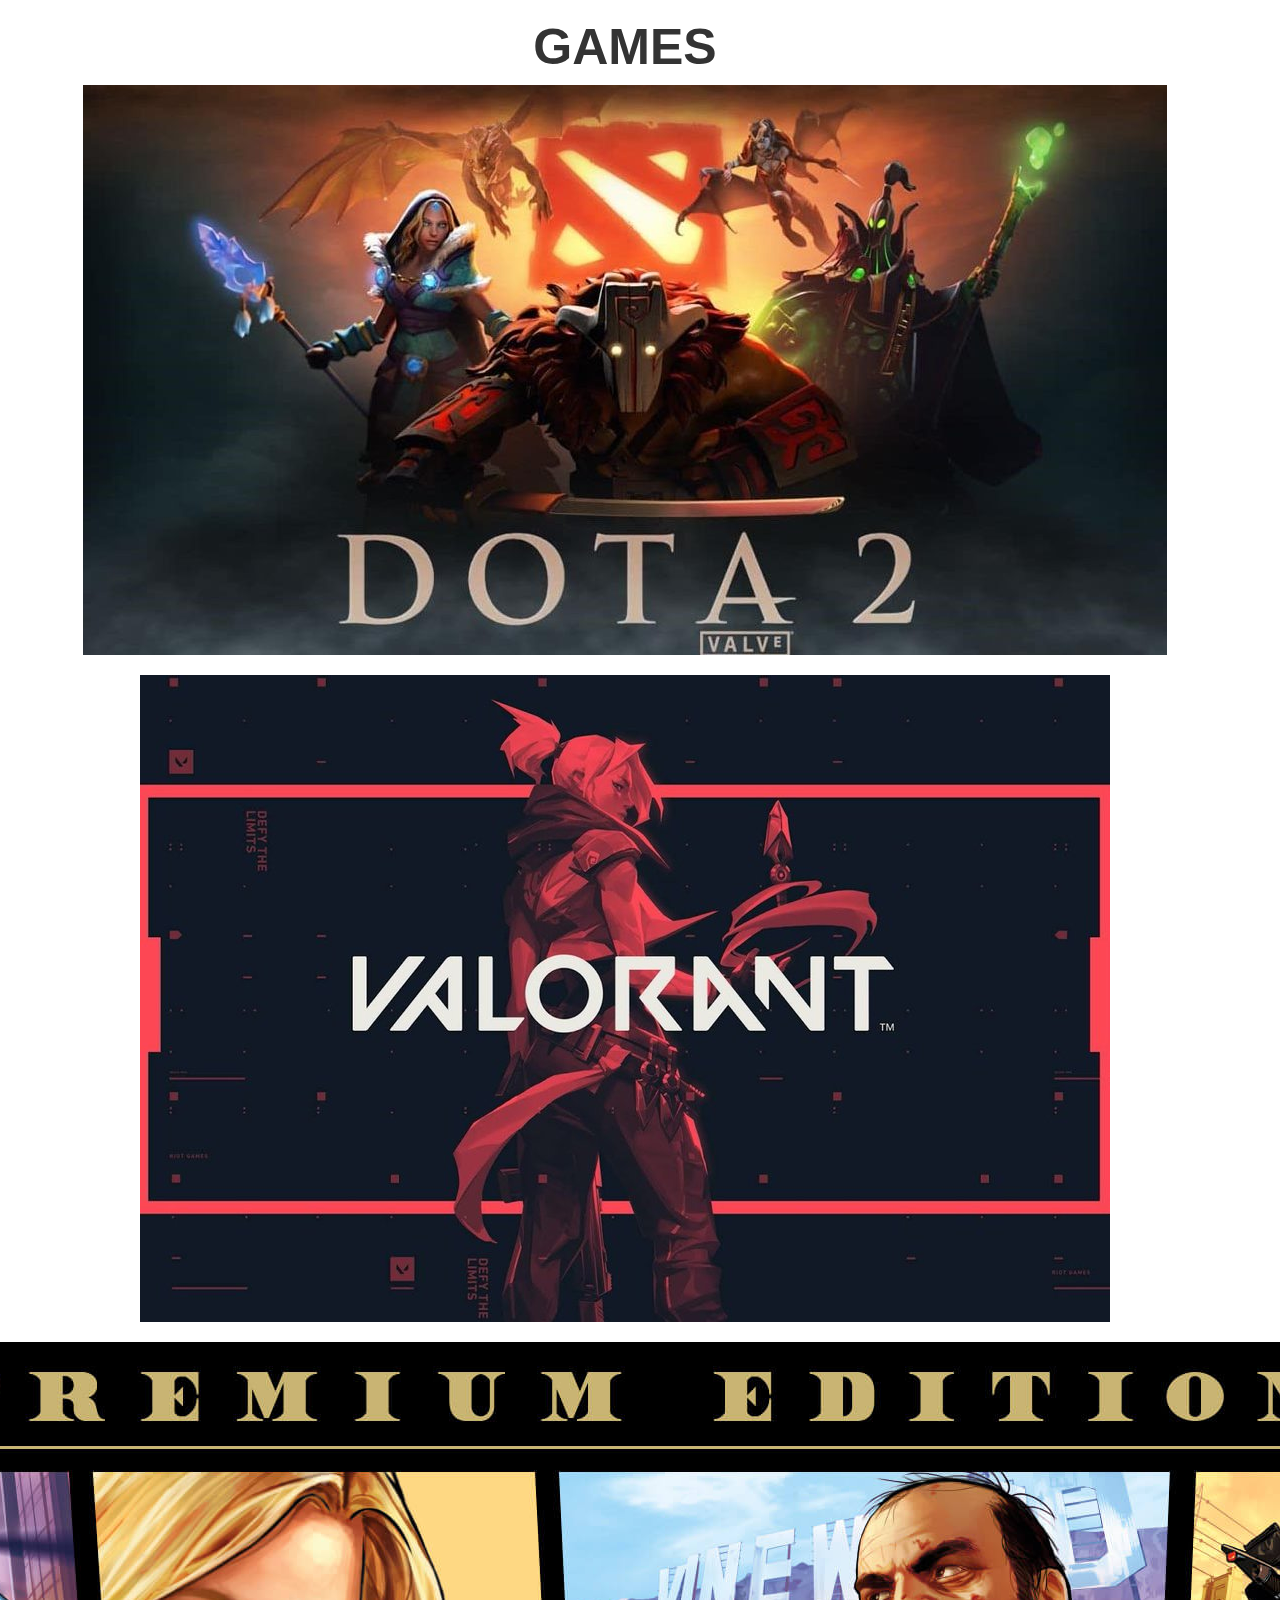
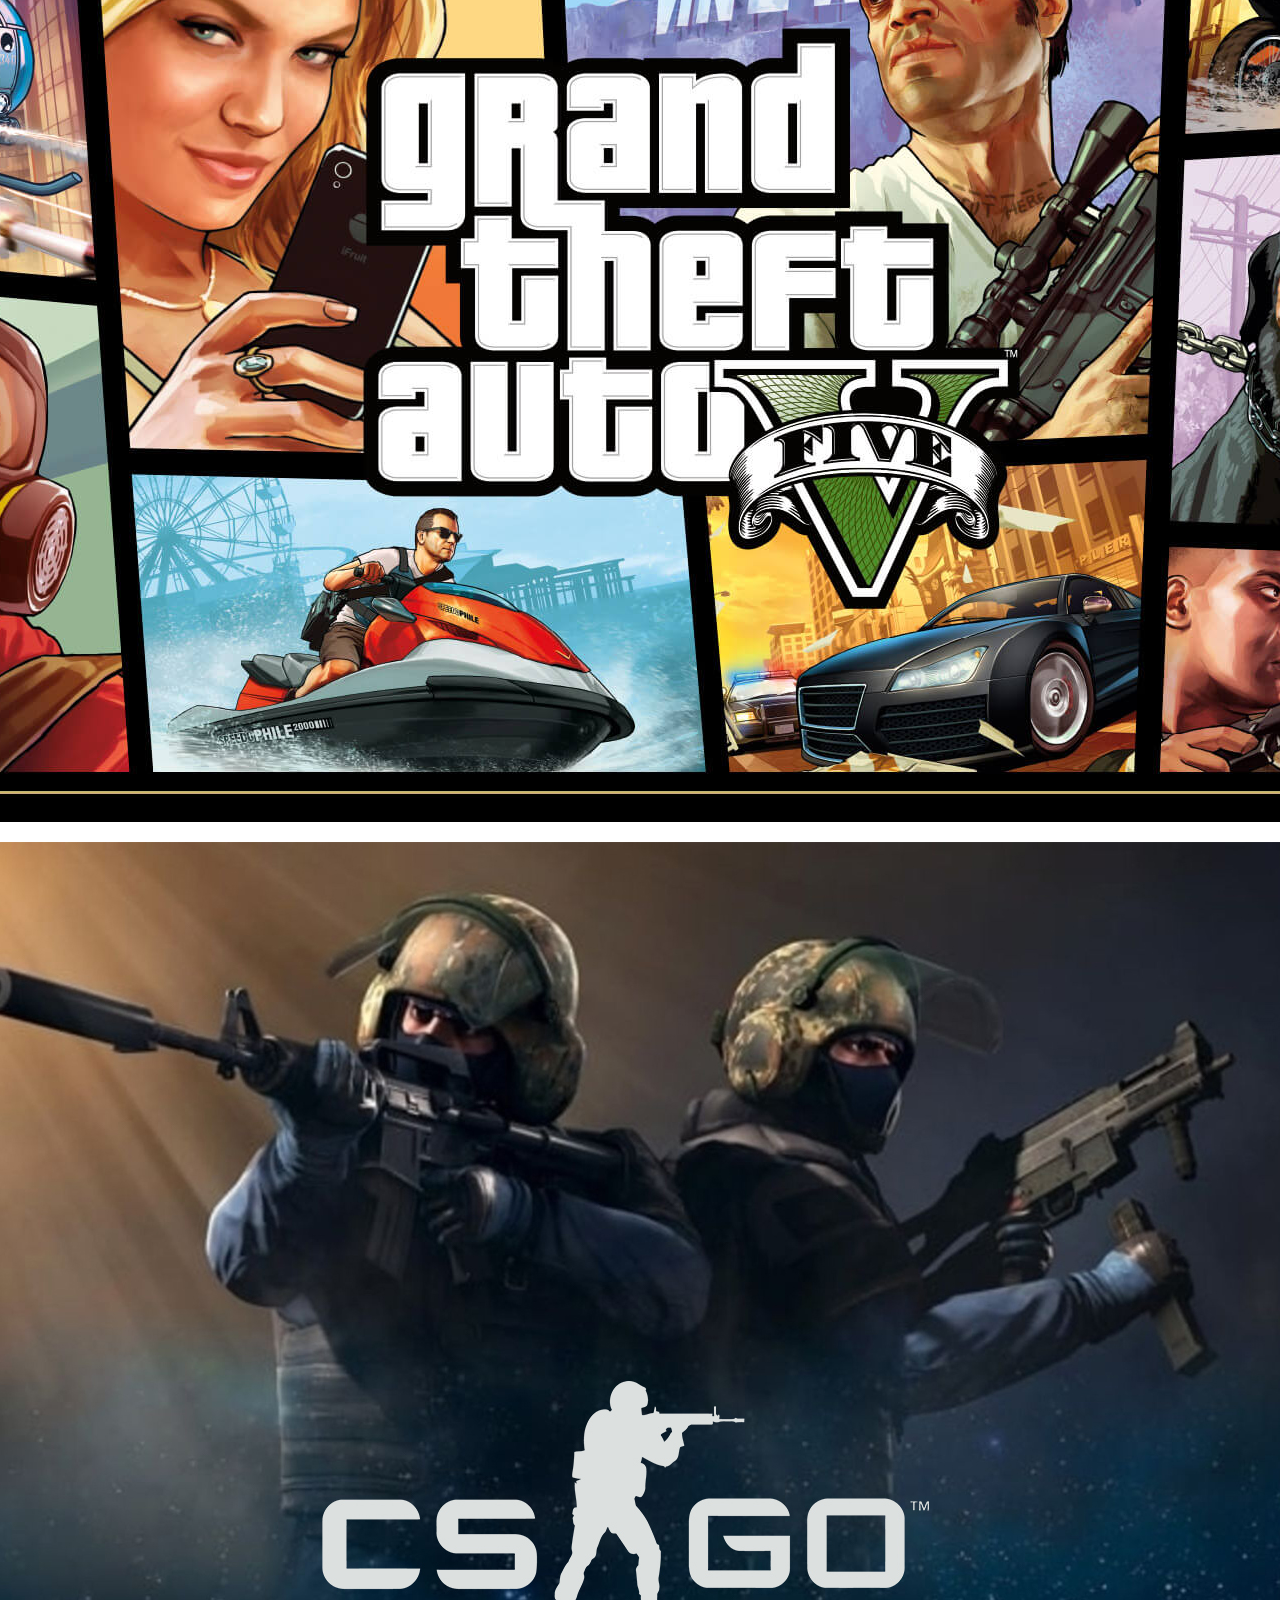
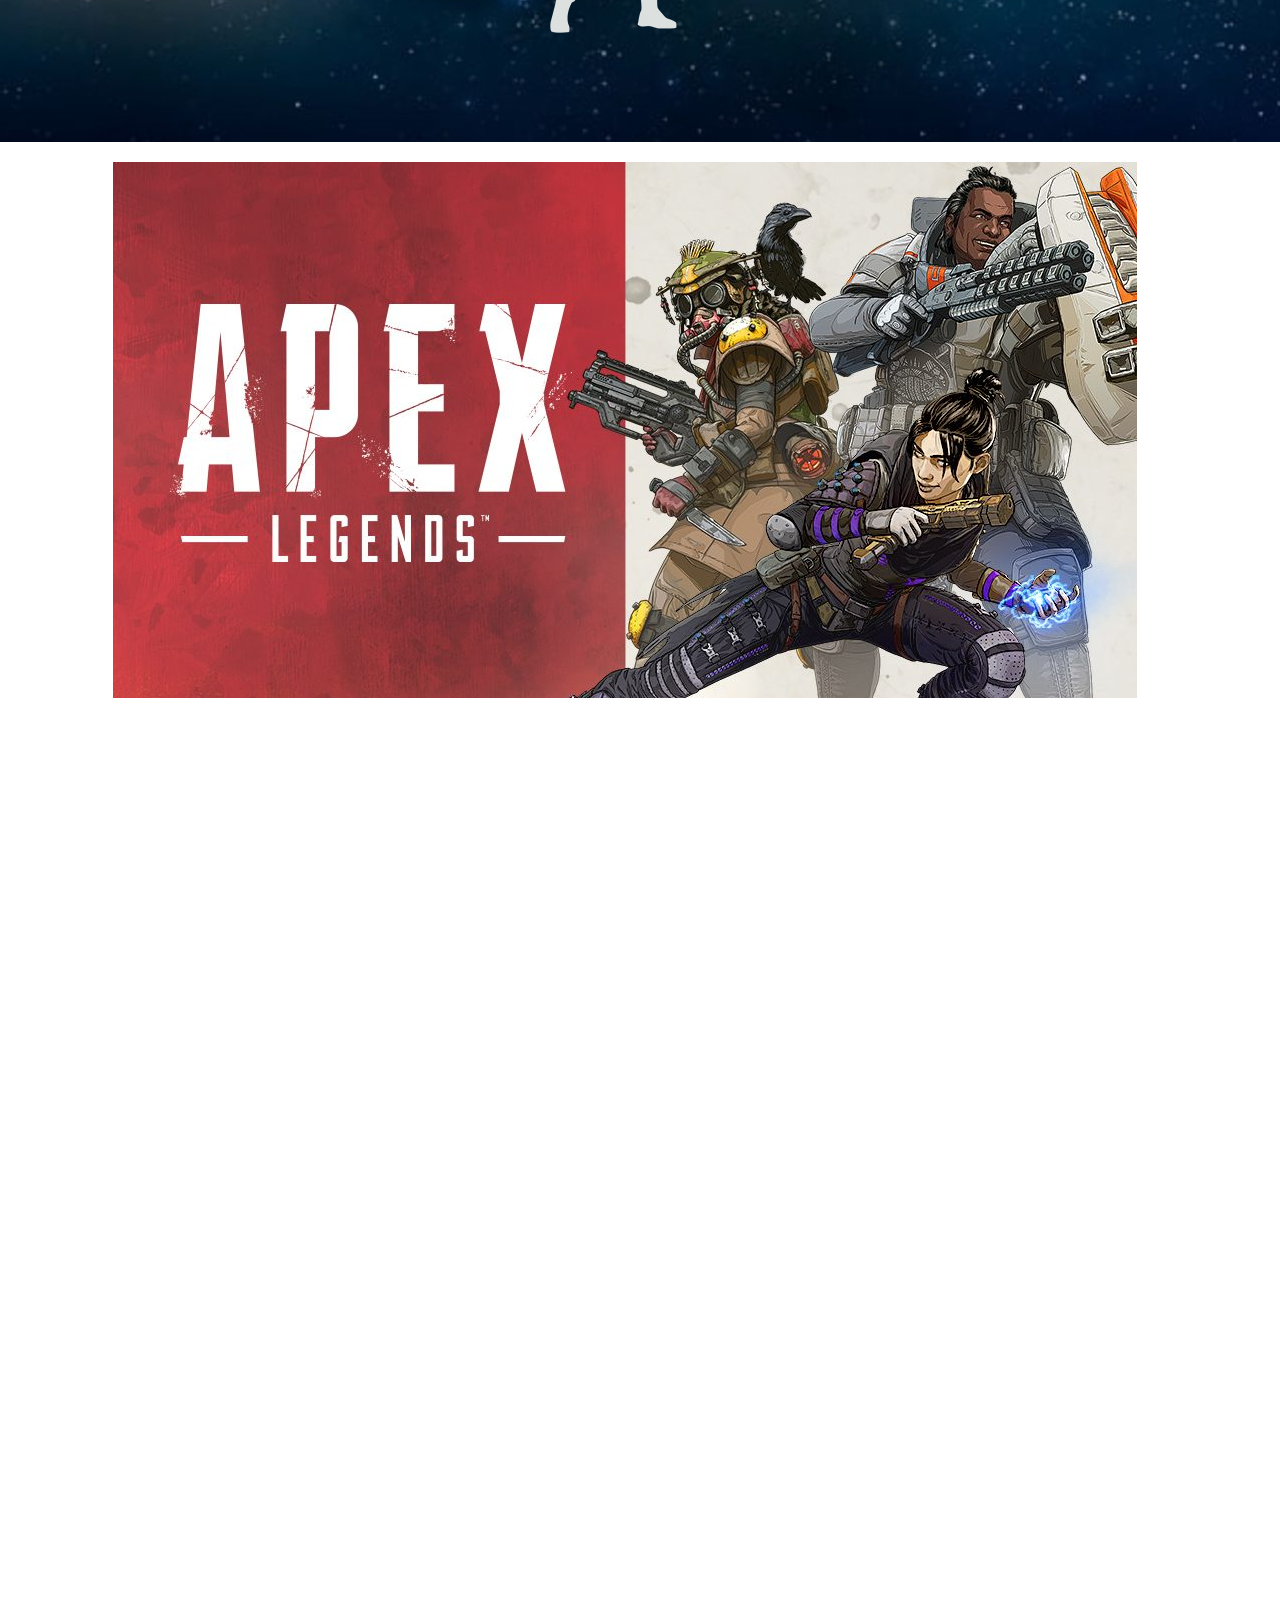
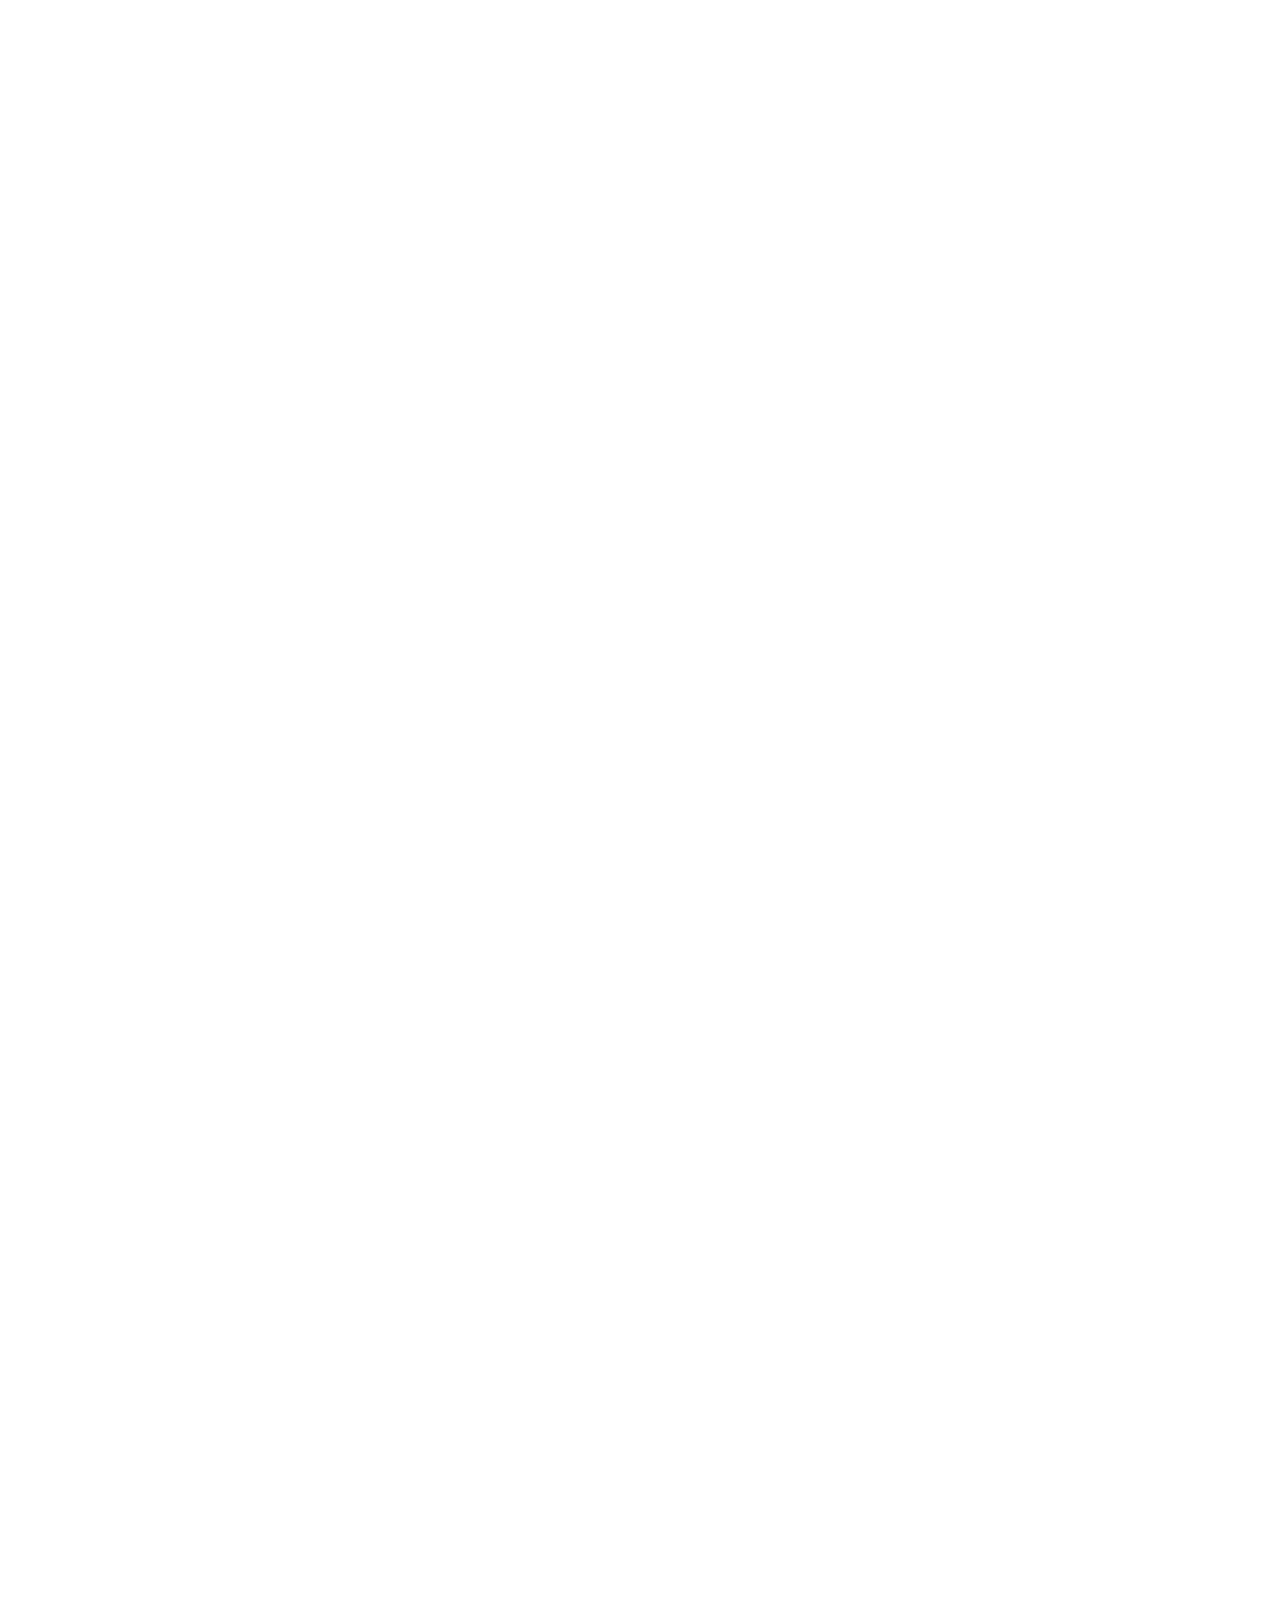
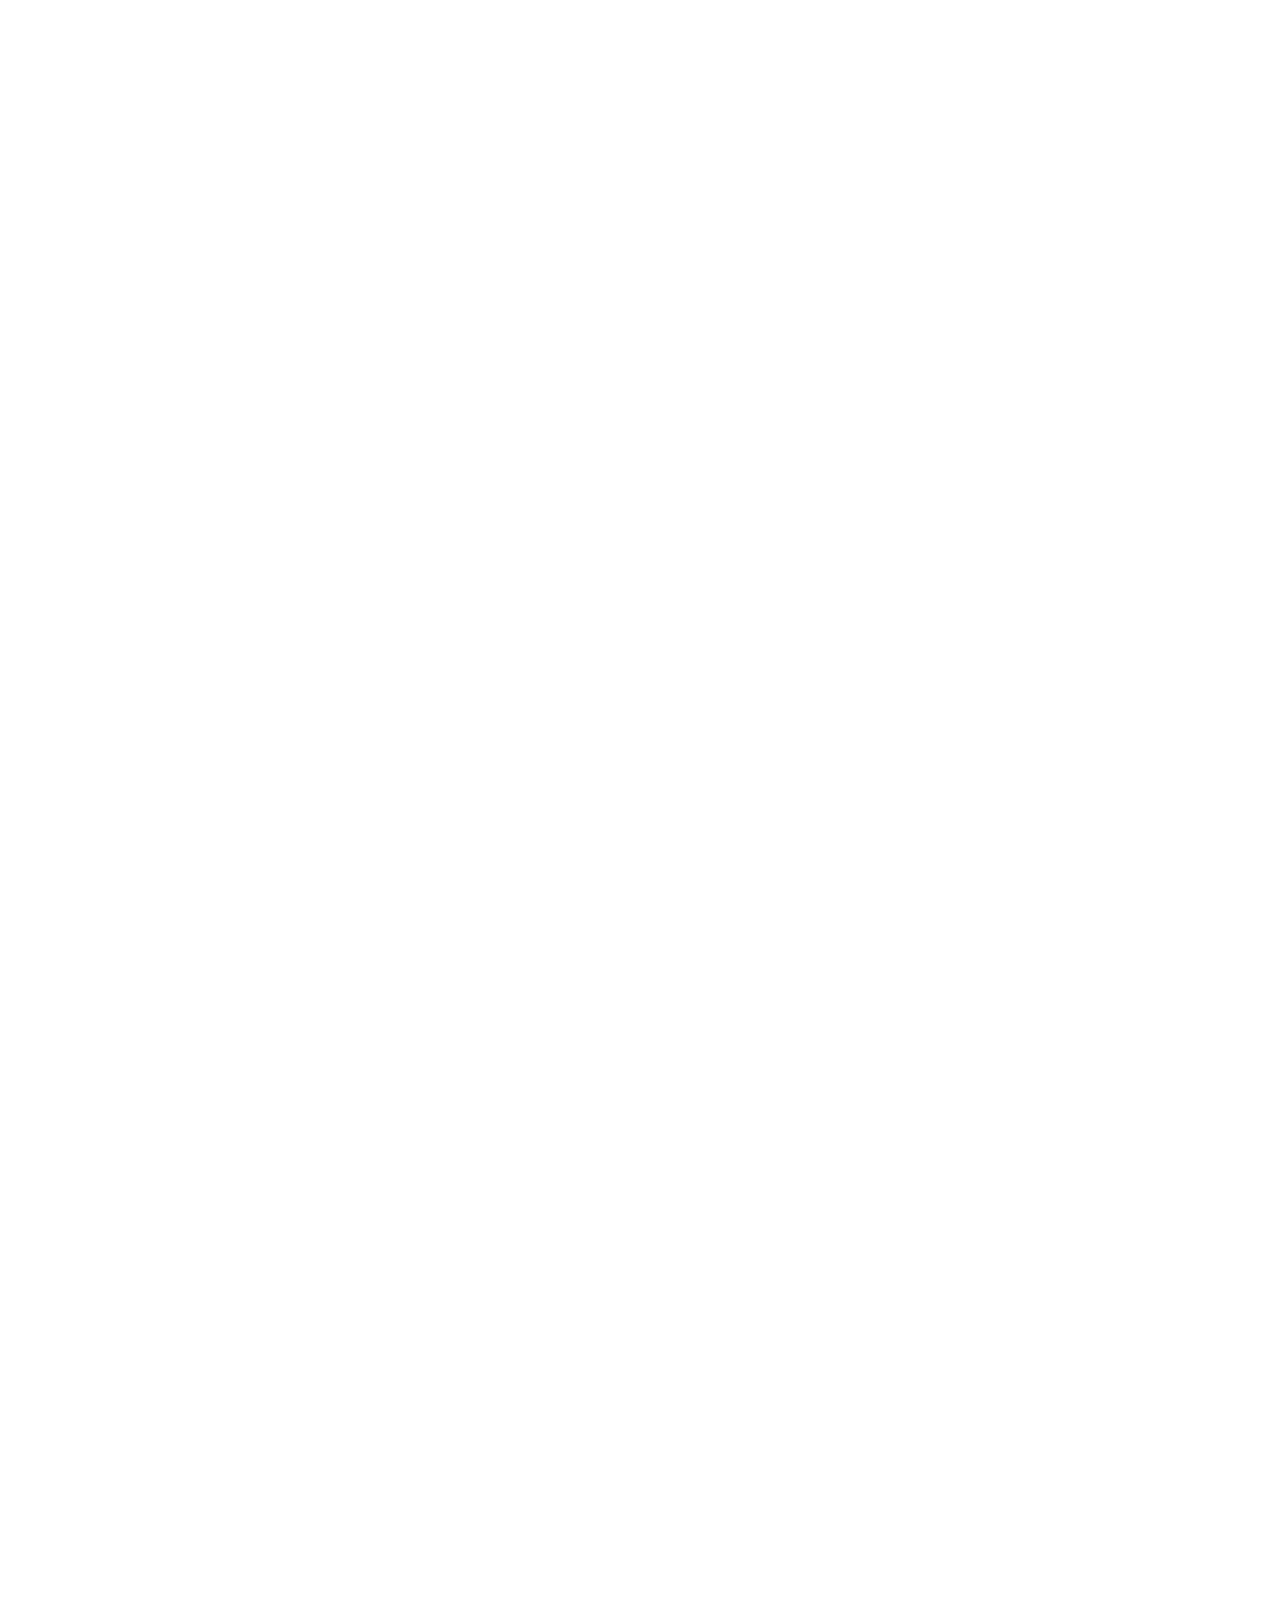
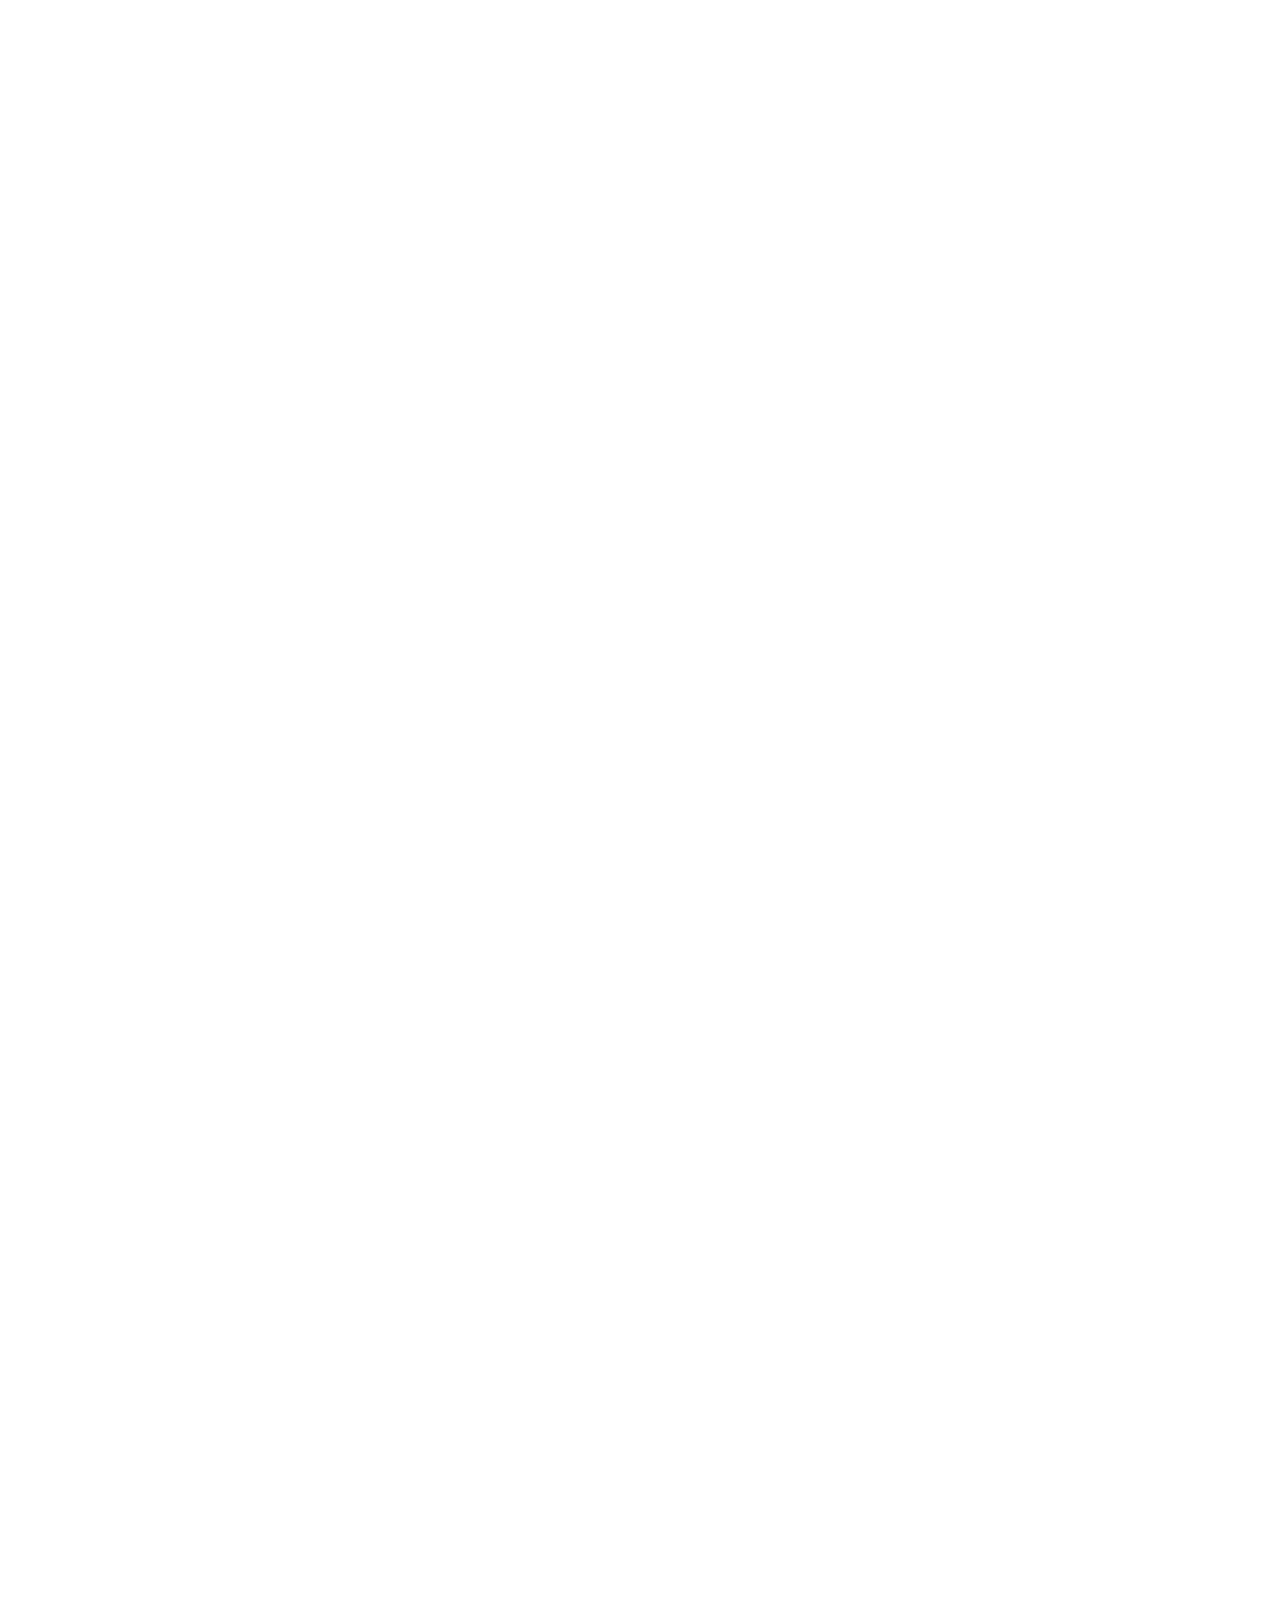
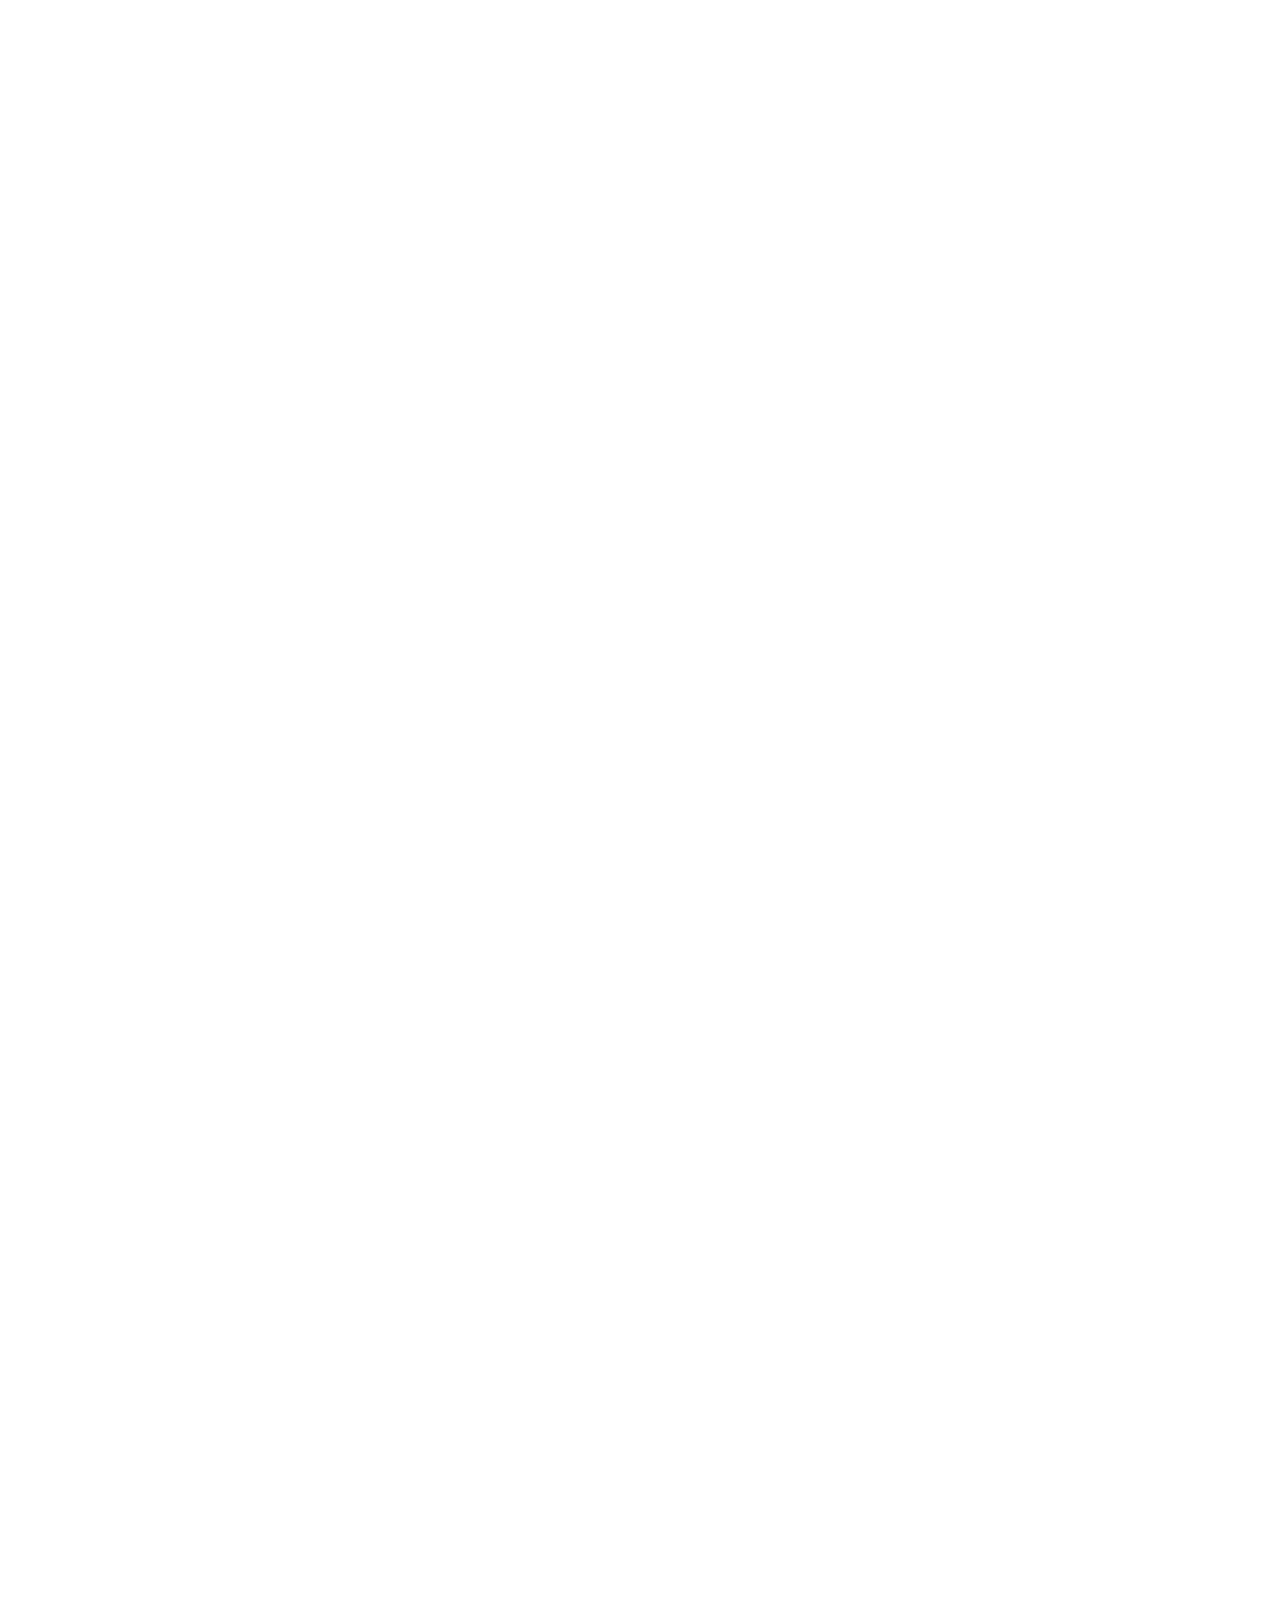
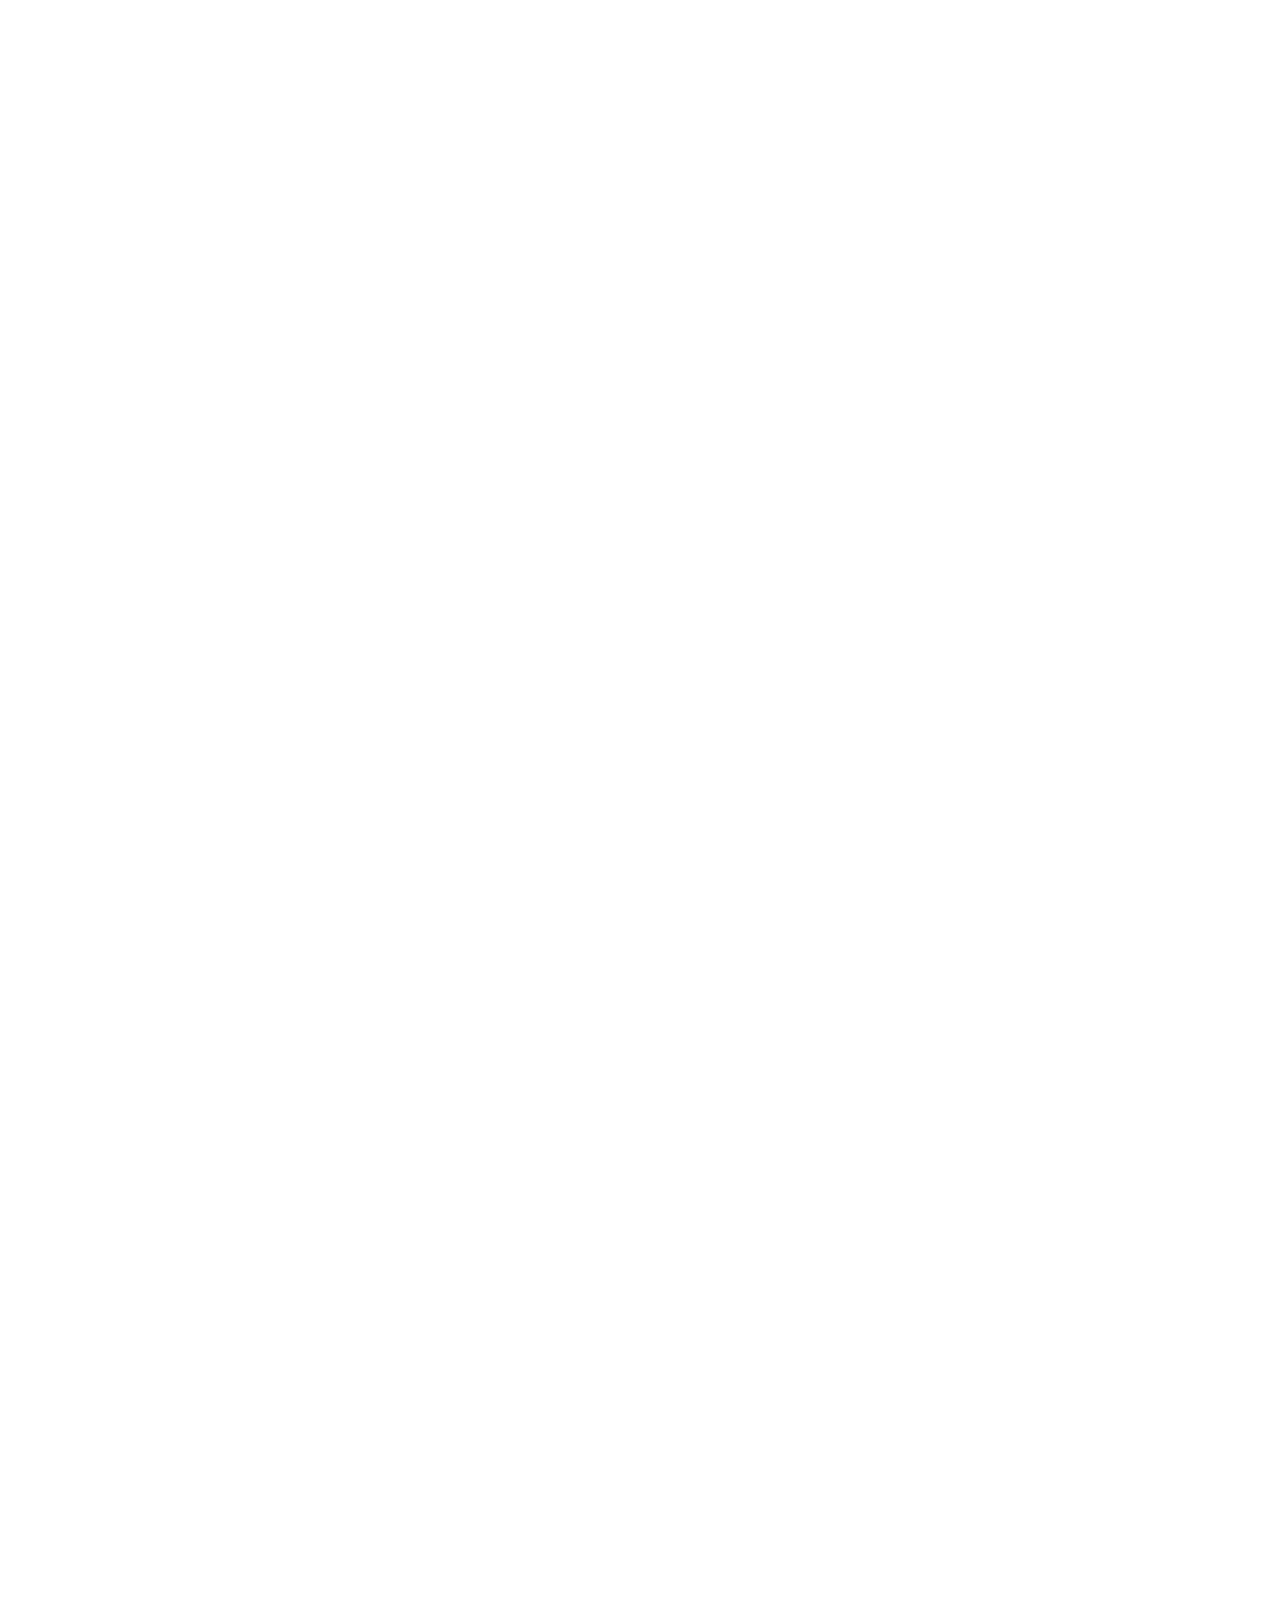
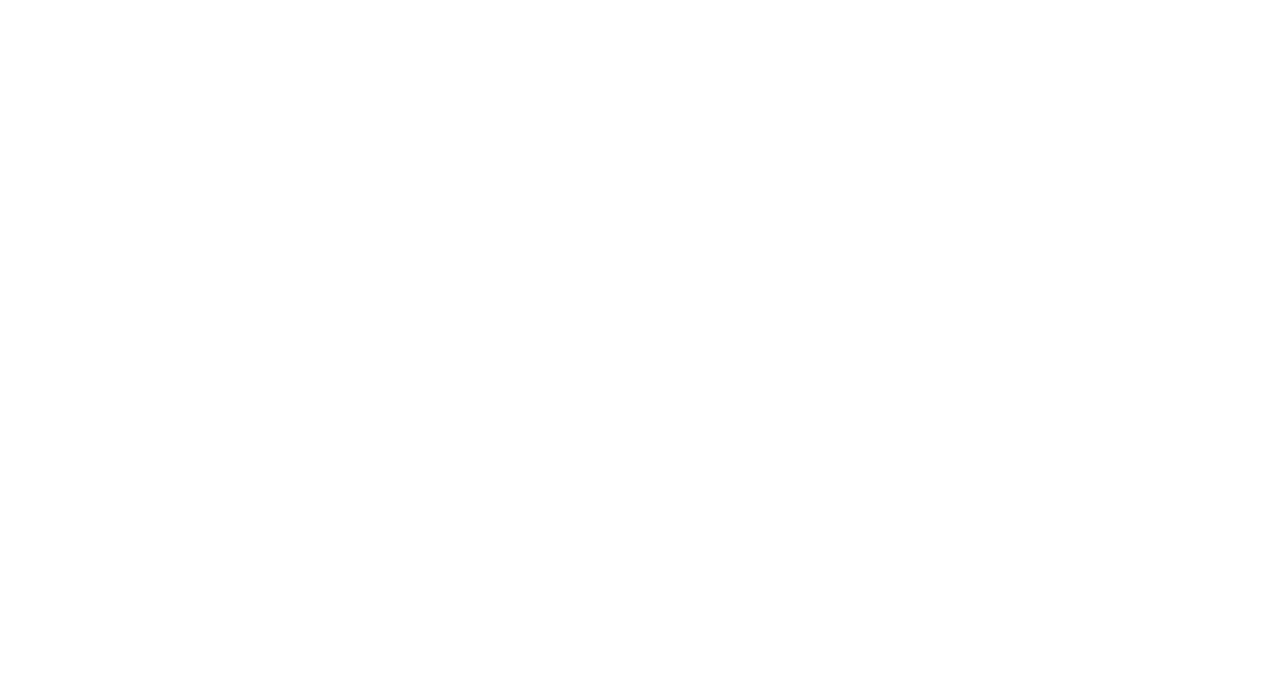
<file: FINALS/admin.html>
<!DOCTYPE html>
<html lang="en">
<head style="color: green;">
    <meta charset="UTF-8">
    <meta http-equiv="X-UA-Compatible" content="IE=edge">
    <meta name="viewport" content="width=device-width, initial-scale=1.0">
    <title>STEAM</title>
    <link rel="stylesheet" href="https://maxcdn.bootstrapcdn.com/bootstrap/3.4.1/css/bootstrap.min.css">
    <link rel="stylesheet" type="text/css" href="admin.css">
    <link rel="icon" href="C:\Midterm\images\logo.png" type="images/x-icon">
    <script src="https://ajax.googleapis.com/ajax/libs/jquery/3.5.1/jquery.min.js"></script>
    <script src="https://maxcdn.bootstrapcdn.com/bootstrap/3.4.1/js/bootstrap.min.js"></script>
</head>
<body>
    <div class="row backgroundimg">
    <div class="wrapper">
        <h1>GAMES</h1>
        <div class="img-area">
            <div class="single-img"><img src="images/dota2.jpg" alt=""></div>
            <div class="single-img"><img src="images/valorant.jpg" alt=""></div>
            <div class="single-img"><img src="images/gta.jpg" alt=""></div>
            <div class="single-img"><img src="images/csgo.jpg" alt=""></div>
            <div class="single-img"><img src="images/apex.jpg" alt=""></div>
        </div>
        </div>
    </div>

</body>
</html>
</file>
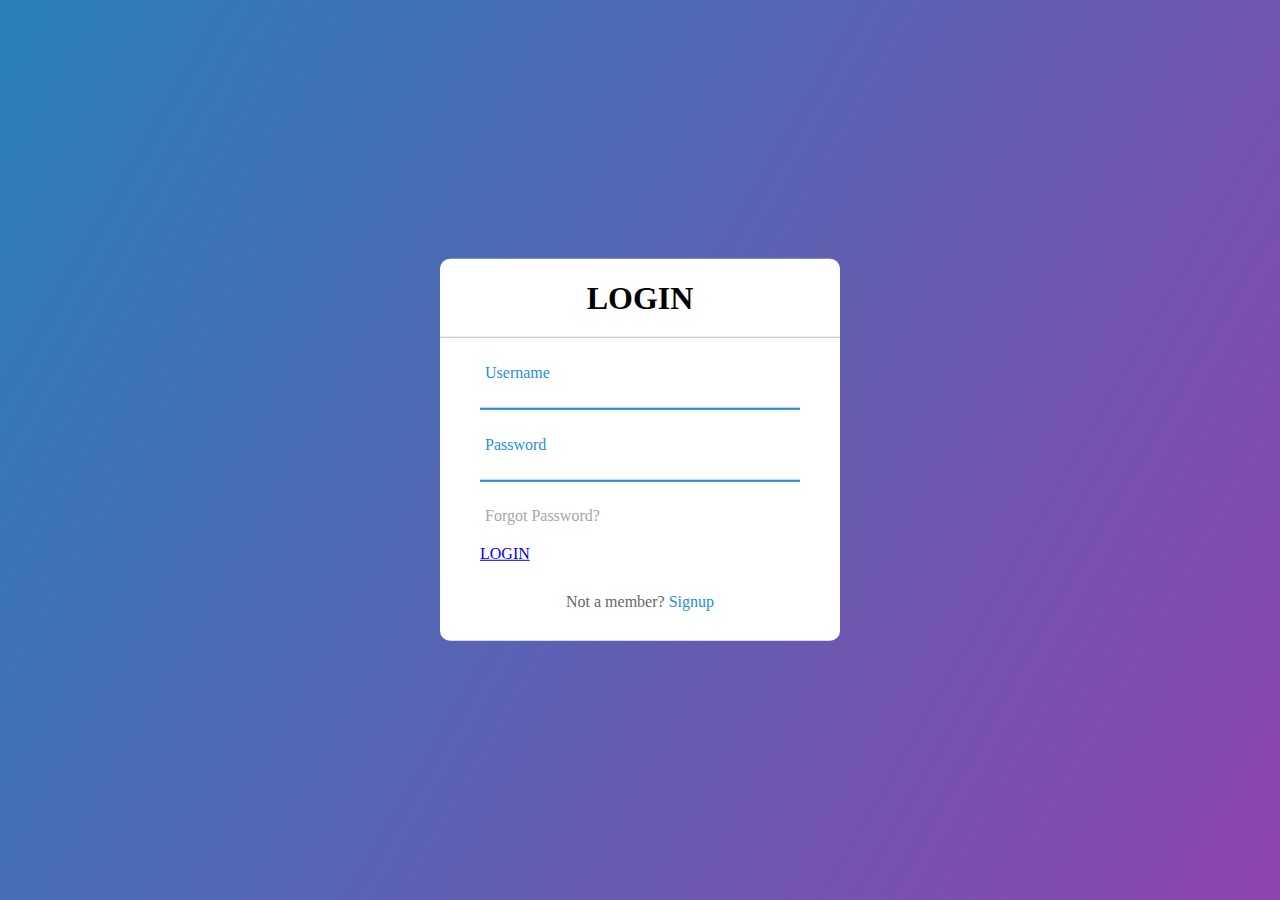
<file: FINALS/FINALS/login.html>
<!DOCTYPE html>
<html lang="en" dir="ltr">
    <head>
        <meta charset="utf-8">
        <title>Login Form</title>
        <link rel="stylesheet" href="style.css">
    </head>
    <body>
        <div class="center">
            <h1>LOGIN</h1>
            <form method="post">
                <div class="txt_field">
                    <input type="text" >
                    <span></span>
                    <label>Username</label>
                </div>
                <div class="txt_field">
                    <input type="password" >
                    <span></span>
                    <label>Password</label>
                </div>    
                <div class="pass">Forgot Password?</div>
                <a style="text-align: center;" href="homepage.html">LOGIN</a>
                <div class="signup_link">
                  Not a member? <a href="#">Signup</a>
                </div>
            </form>
        </div>



    </body>   
</html>
</file>
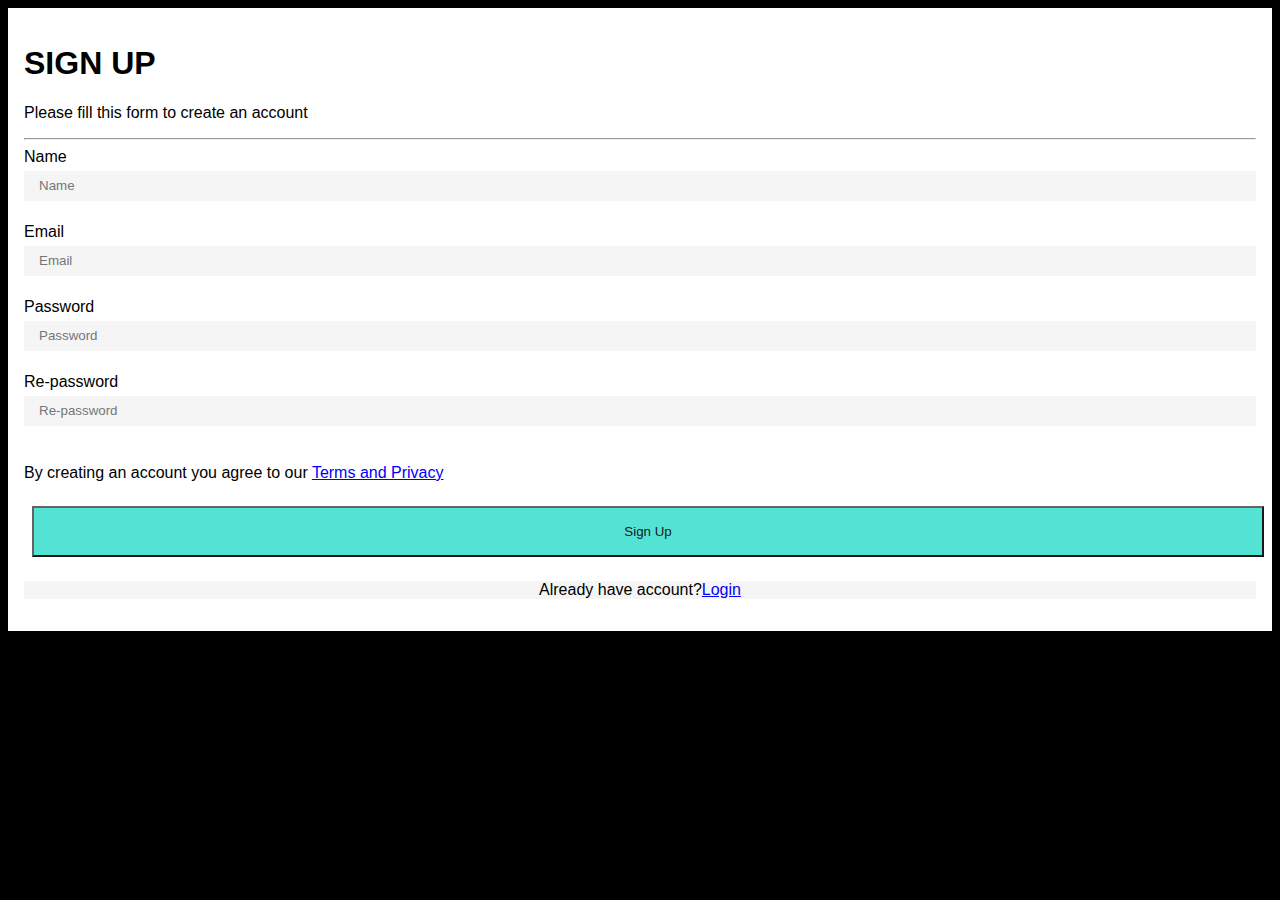
<file: FINALS/FINALS/signup.html>
<html>
     <head>
        <title>
            Sign up
        </title>
        <style>
            BODY{
                font-family: Arial, Helvetica, sans-serif;
                background-color: black;
            }
            *{
                box-sizing: border-box;
            }
            .container{
                padding: 16px;
                background-color: white;
            }
            input[type="text"],
            input[type="email"],
            input[type="password"] {
                width: 100%;
                height: 5px;
                padding: 15px;
                margin: 5px 0 22px 0;
                display: inline-block;
                border: none;
                outline: none;
                background: whitesmoke;
            }    
            input[type-text]:focus,input[type=email]:focus,input[type=password]:focus{
                 background-color: #ddd;
                 outline: none;

            }
            .registerbtn{
                background-color: turquoise;
                color: black;
                padding:  16px 20px;
                margin: 8px;
                cursor: pointer;
                width: 100%;
                opacity: 0.9;
            }
            .registerbtn:hover{
                opacity: 1;
            }
            a{
                color: blue;
            }
            .login{
                background: whitesmoke;
                text-align: center;

            }
            

        </style>
     </head>
     <body>
        <div class="container">
         <form>
             <h1>SIGN UP</h1>
             <p>Please fill this form to create an account</p>
             <hr>
             <label>Name</label>
             <Input type="text" placeholder="Name" />
             <br>
             <label>Email</label>
             <input type="email" placeholder="Email" />
             <br/>
             <label>Password</label>
             <input type="password" placeholder="Password">
             <br>
             <label>Re-password</label>
             <input type="password" placeholder="Re-password">
             <p>By creating an account you agree to our <a href="#">Terms and Privacy</a></p>

             <button class="registerbtn">Sign Up</button>
          
             <div class="login">
             <p>Already have account?<a href="#">Login</a></p>
         </form>
         </div>
     </body>
</html>
</file>
<file: FINALS/admin.css>
*{
    margin: 0;
    padding: 0;
}
*header{
    height: 100vh;
}
.navbar-style{
    box-shadow: 0 5px 10px #efefef;
}
.logo{
    height: 48px;
    padding: 2px 10px;
}
.icon-bar{
    background: darkgreen;
}
li a{
    color: darkgreen;
    font-family:'Gill Sans', 'Gill Sans MT', Calibri, 'Trebuchet MS', sans-serif;
}
a.btn{
    margin: 30px 10px;
    width: 150px;
    padding: 10px;
    border-radius: 20px;
}
a.btn-first{
  background-color: GREEN;
    color:white;
    font-family:Impact, Haettenschweiler, 'Arial Narrow Bold', sans-serif;

}
a.btn-second{
    background: transparent;
    border: 1px solid darkgreen;
    color: #333;
    font-family:Impact, Haettenschweiler, 'Arial Narrow Bold', sans-serif;

}
a.btn:hover{
    background: darkgreen;
    border: none;
    color: white;
    box-shadow: 5px 5px 10px #999;
    transition: 0.3s;
}
.wrapper h1{
    text-align: center;
    font-size: 50px;
    font-weight: bold;
}
.img-area{
    display: flex;
    flex-wrap: wrap;
    flex-direction: row;
    align-items: center;
    justify-content: center;
}
.single-img{
    padding: 0 20px 20px;
}
img:hover{
    opacity: .7;
    transition: .9s;
}
.backgroundimg{
    background-size: cover;
    background-position: center center;
    background-repeat: no-repeat;
    background-attachment: fixed;
    height: 1500vh;
    width: 100%;
}
</file>
<file: FINALS/FINALS/style.css>
body{
    margin: 0;
    padding: 0;
    font-family: montserrat;
    background: linear-gradient(120deg,#2980b9, #8e44ad);
    background-color: black;
    height: 100vh;
    overflow: hidden;
}
.center{
    position: absolute;
    top:  50%;
    left: 50%;
    transform: translate(-50%, -50%);
    width: 400px;
    background: white;
    border-radius: 10px;
}
.center h1{
    text-align: center;
    padding: 0 0 20px 0;
    border-bottom: 1px solid silver;
}
.center form{
    padding: 0 40px;
    box-sizing: border-box;
}
form .txt_field{
    position: relative;
    border-bottom: 2px solid #adadad;
    margin: 30px 0;
}
.txt_field input{
    width: 100%;
    padding: 0 5px;
    height:  40px;
    font-size: 16px;
    border: none;
    background: none;
    outline: none;
}
.txt_field label{
    position: absolute;
    top: 50%;
    left: 5px;
    color: #adadad;
    transform: translateY(-50%);
    font-size: 16px;
    pointer-events: none;
    transition: .5s;
}
.txt_field span::before{
    content: '';
    position: absolute;
    top: 40px;
    left: 0;
    width: 0%;
    height: 2px;
    background: #2691d9;    
    transition: .5s;
}
.txt_field input:focus ~ label,
.txt_field input:valid ~ label{
    top: 5px;
    color: #2691d9;
}
.txt_field input:focus ~ span::before,
.txt_field input:valid ~ span::before{
    width: 100%;
}
.pass{
    margin: -5px 0 20px 5px;
    color: #a6a6a6;
    cursor: pointer;
}
.pass:hover{
    text-decoration: underline;
}
input[type="submit"]{
    width: 100%;
    height: 50px;
    border: 1px solid;
    background: #2691d9;
    border-radius: 25px;
    font-size: 18px;
    color: #e9f4fb;
    font-weight: 700;
    cursor: pointer;
    outline: none;
}
input[type="submit"]:hover{
    border-color: #2691d9;
    transition: .5s;    
}
.signup_link{
    margin: 30px 0;
    text-align: center;
    font-size: 16px;
    color: #666666;    
}
.signup_link a{
    color: #2691d9;
    text-decoration: none;
}
.signup_link a:hover{
    text-decoration: underline;
}
.row{
    display: flex;
    flex-wrap: wrap;
}
.row .column{
    flex: 33.3%;
}
.row .column img{
    width: 100%;
    height: 100%;
}
.wrapper h1{
    text-align: center;
    font-size: 50px;
    font-weight: bold;
}
.img-area{
    display: flex;
    flex-wrap: wrap;
    flex-direction: row;
    align-items: center;
    justify-content: center;
}
.single-img{
    padding: 0 20px 20px;
}
img:hover{
    opacity: .7;
    transition: .9s;
}
</file>
